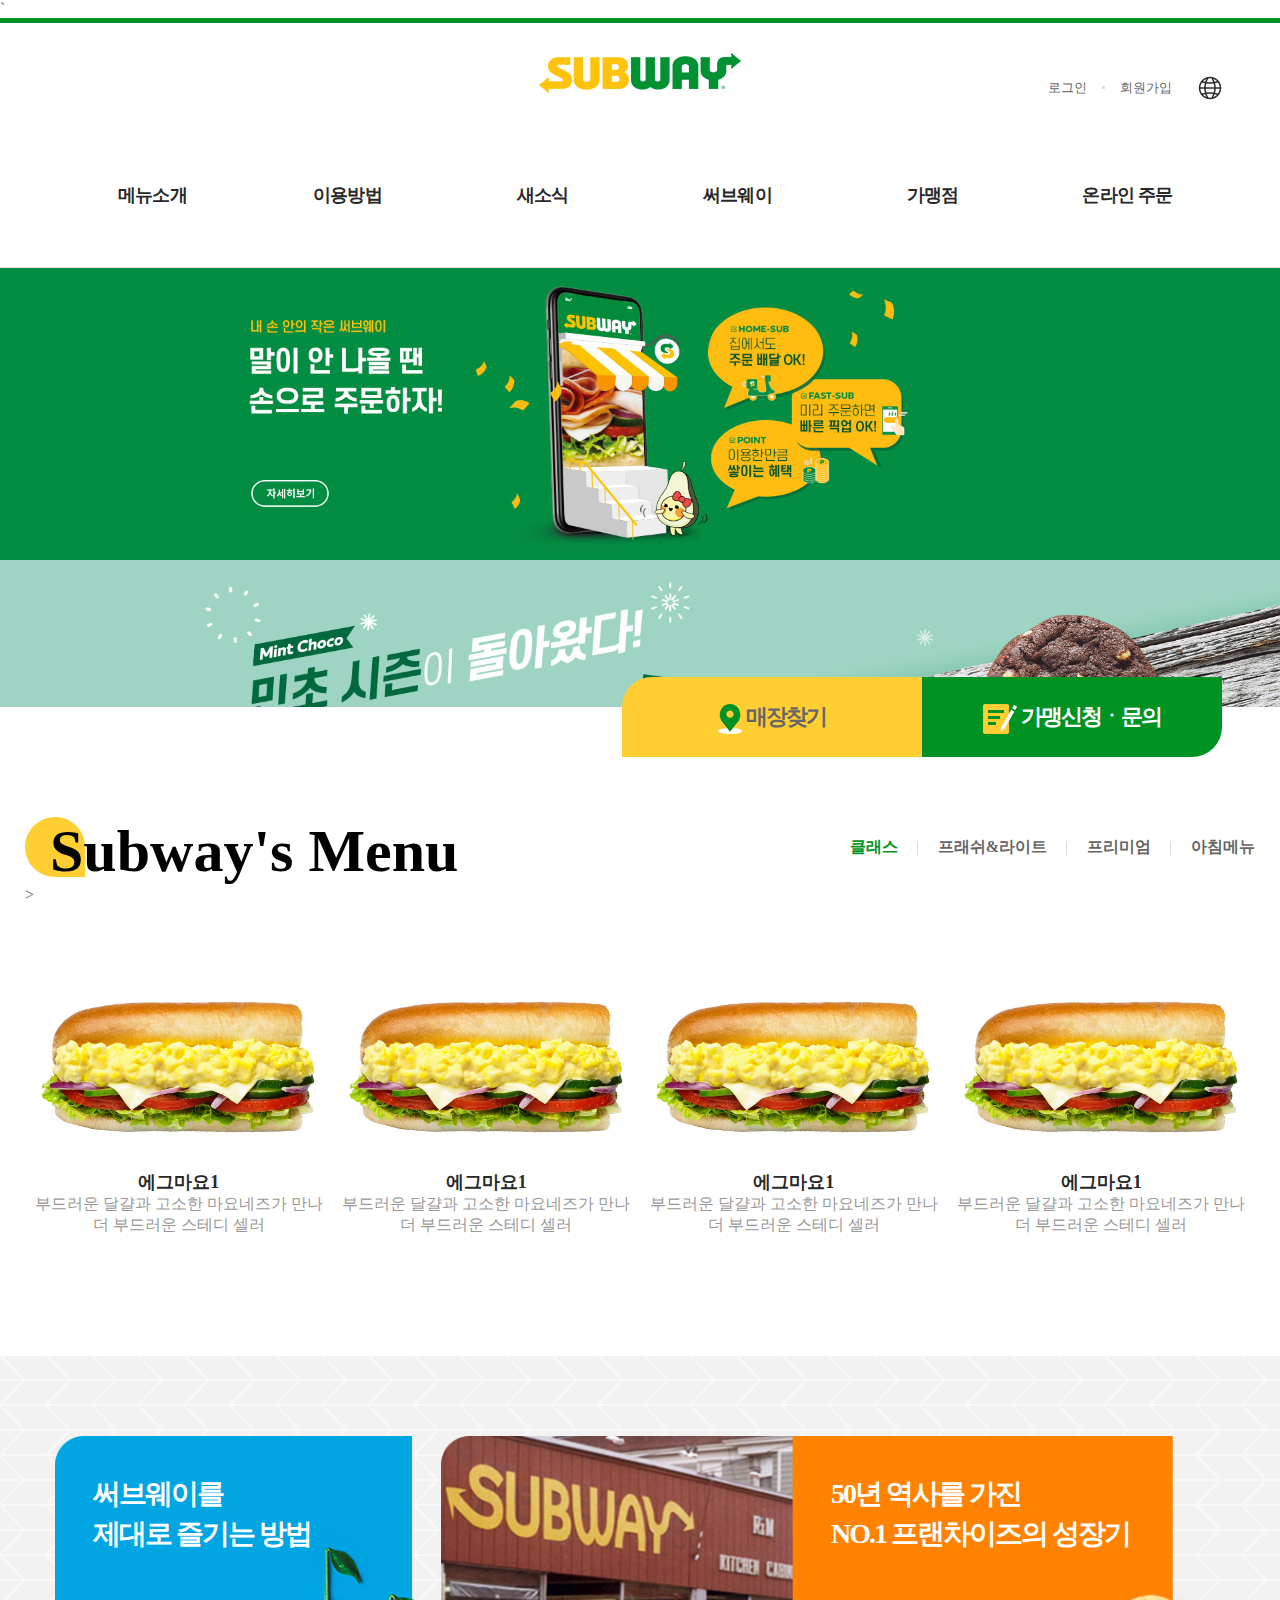
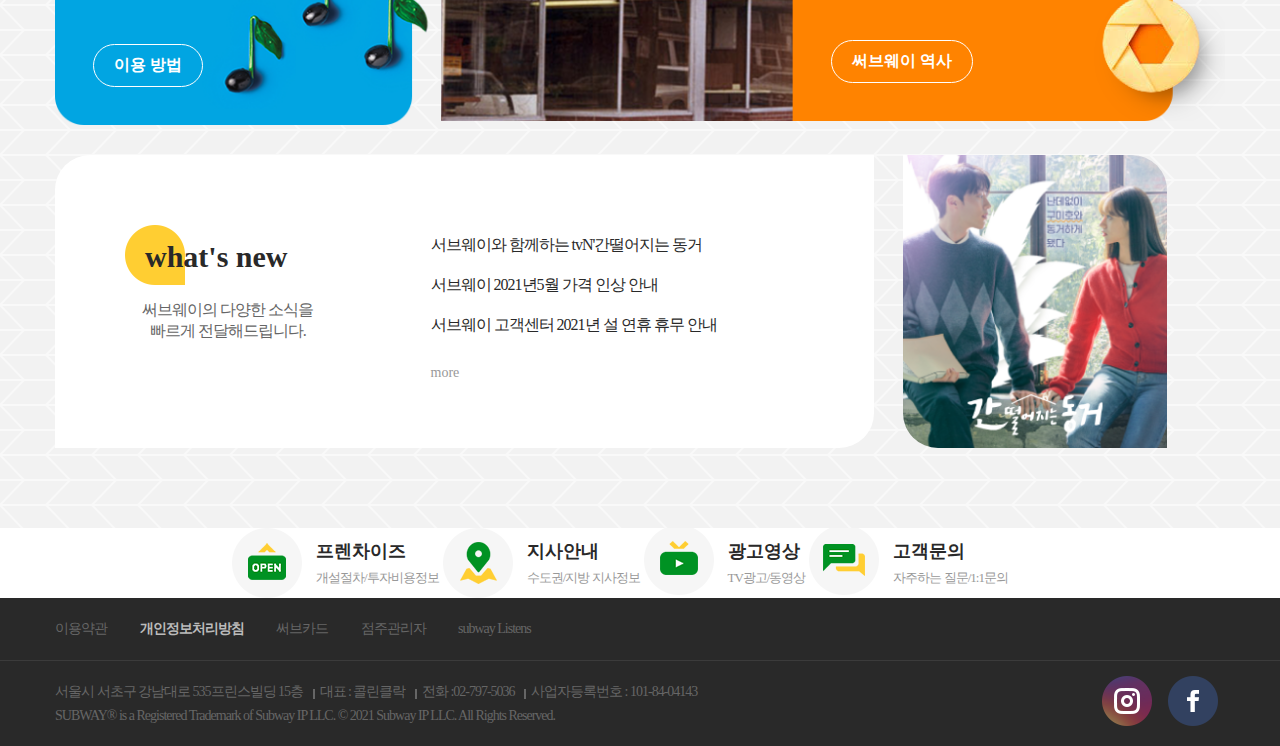
<file: index.html.html>
`<!DOCTYPE html>
<html lang="ko">
<head>
    <meta charset="UTF-8">
    <meta http-equiv="X-UA-Compatible" content="IE=edge">
    <meta name="viewport" content="width=device-width, initial-scale=1.0">
    <title>써브웨이</title>
    <link rel="stylesheet" href="../css/index.css">
</head>
<body>
    <div id="header"> 
        
        <div class="inner">
            <h1><a href="#"><img src="../images/logo_w.png" alt="서브웨이"></a></h1>
            <div class="membership">
               <a href="#">로그인</a>
               <a href="#">회원가입</a>
               <a href="#">
                   <img src="../images/icon_utill_global.png" alt="서브웨이 글로벌 매장">
               </a>

            </div>
          
    
            
        </div>
          <div id="nav">
              <ul class="depth1 inner cf">
                    <li><a href="#">메뉴소개</a>
                        <ul class="depth2">
                            <li><a href="#">샌드위치</a></li>
                            <li><a href="#">랩ㆍ기타</a></li>
                            <li><a href="#">참샐러드</a></li>
                            <li><a href="#">아침메뉴</a></li>
                            <li><a href="#">스마일 썸</a></li>
                            <li><a href="#">단체메뉴</a></li>
                        </ul>
                    </li>
                    <li><a href="#">이용방법</a>
                        <ul class="depth2">
                            <li><a href="#">써브웨이 이용방법</a></li>
                            <li><a href="#">단체메뉴 이용방법</a></li>
                            <li><a href="#">신선한 재료 소개</a></li>
                            <li><a href="#">App 이용방법</a></li>
                        </ul>  
                    </li>
                    <li><a href="#">새소식</a>
                        <ul class="depth2">
                            
                                <li><a href="#">이벤트ㆍ프로모션</a></li>
                                <li><a href="#">뉴스ㆍ공지사항</a></li>
                                <li><a href="#">광고영상</a></li>
                           
                        </ul>
                    </li>
                    <li><a href="#">써브웨이</a>
                        <ul class="depth2">
                            <li><a href="#">써브웨이 역사</a></li>
                            <li><a href="#">써브웨이 약속</a></li>
                            <li><a href="#">샌드위치 아티스트 지원</a></li>
                            <li><a href="#">매장찾기</a></li>
                        </ul>
                    </li>
                    <li><a href="#">가맹점</a>
                        <ul class="depth2">
                            <li><a href="#">써브웨이 프랜차이즈</a></li>
                            <li><a href="#">가맹관련FAQ</a></li>
                            <li><a href="#">가맹신청ㆍ문의</a></li>
                            <li><a href="#">지시안내</a></li>
                            <li><a href="#">사업설명회</a>/li>
                        </ul>
                    </li>
                    <li><a href="#">온라인 주문</a>
                        <ul class="depth2">
                            <li><a href="#">FAST-SUB</a></li>
                            <li><a href="#">HOME-SUB</a></li>
                            <li><a href="#">단체주문</a></li>
                        </ul>
                    </li>
                </ul>   
            <div class="bgbox"></div>
          </div>


           
    </div>
    <div id="main">
        <div class="slideouter">
             <div class="slide slide1">
                 <img src="../images/banner1.jpg.jpg" alt="">
             </div>
             <div class="slide slide2">
                 <img src="../images/banner2.jpg.jpg" alt="">
             </div>
             <div class="slide slide3">
                 <img src="../images/banner3.jpg.png" alt="">
             </div>
             <div class="slide slide4">
                 <img src="../images/banner4.jpg.png" alt="">
             </div>
            <div class="slideinner">
            
            </div>
        </div>
       <div class="store inner">
            <div class="storeinfo cf">'
               <div>
                   <a href="#">
                       <img src="../images/icon_map.png" alt="">
                      <strong> 매장찾기</strong>
                   </a>
               </div>
               <div>
                   <a href="#">
                       <img src="../images/icon_franchise.png" alt="">
                       <strong>가맹신청ㆍ문의</strong>   
                   </a>
               </div>
            </div>
       </div>
        <div class="subwaymenu">  
         <div class="">
            <h2>Subway's Menu</h2>
            <div class="title">
                <ul>
                    <li class="active">클래스</li>
                    <li>프래쉬&amp;라이트</li>
                    <li>프리미엄</li>
                    <li>아침메뉴</li>
                </ul>
                </div>>
                <div class="content">
                    <div class="cont1" >
                        <ul>
                            <li>
                                <a href="#">
                                    <img src="../images/sandwich_cl06.jpg" alt="에그마요"><strong>에그마요1</strong>
                                    <p>부드러운 달걀과 고소한 마요네즈가 만나 더 부드러운 스테디 셀러</p>
                                </a>
                            </li>
                            <li>
                                <a href="#">
                                    <img src="../images/sandwich_cl06.jpg" alt="에그마요"><strong>에그마요1</strong>
                                    <p>부드러운 달걀과 고소한 마요네즈가 만나 더 부드러운 스테디 셀러</p>
                                </a>
                            </li>
                            <li>
                                <a href="#">
                                    <img src="../images/sandwich_cl06.jpg" alt="에그마요"><strong>에그마요1</strong>
                                    <p>부드러운 달걀과 고소한 마요네즈가 만나 더 부드러운 스테디 셀러</p>
                                   
                                </a>
                            </li>
                            <li>
                                <a href="#">
                                    <img src="../images/sandwich_cl06.jpg" alt="에그마요"><strong>에그마요1</strong>
                                    <p>부드러운 달걀과 고소한 마요네즈가 만나 더 부드러운 스테디 셀러</p>
                                </a>
                            </li>
                        </ul>
                    </div>
                    <div class="cont2" >
                        <ul>
                            <li>
                                <a href="#">
                                    <img src="../images/sandwich_cl06.jpg" alt="에그마요"><strong>에그마요2</strong>
                                    <p>부드러운 달걀과 고소한 마요네즈가 만나 더 부드러운 스테디 셀러</p>
                                </a>
                            </li>
                            <li>
                                <a href="#">
                                    <img src="../images/sandwich_cl06.jpg" alt="에그마요"><strong>에그마요2</strong>
                                    <p>부드러운 달걀과 고소한 마요네즈가 만나 더 부드러운 스테디 셀러</p>
                                </a>
                            </li>
                            <li>
                                <a href="#">
                                    <img src="../images/sandwich_cl06.jpg" alt="에그마요"><strong>에그마요2</strong>
                                    <p>부드러운 달걀과 고소한 마요네즈가 만나 더 부드러운 스테디 셀러</p>
                                </a>
                            </li>
                            <li>
                                <a href="#">
                                    <img src="../images/sandwich_cl06.jpg" alt="에그마요"><strong>에그마요2</strong>
                                    <p>부드러운 달걀과 고소한 마요네즈가 만나 더 부드러운 스테디 셀러</p>
                                </a>
                            </li>
                        </ul>
                    </div>
                    <div class="cont3" >
                        <ul>
                            <li>
                                <a href="#">
                                    <img src="../images/sandwich_cl06.jpg" alt="에그마요"><strong>에그마요3</strong>
                                    <p>부드러운 달걀과 고소한 마요네즈가 만나 더 부드러운 스테디 셀러</p>
                                </a>
                            </li>
                            <li>
                                <a href="#">
                                    <img src="../images/sandwich_cl06.jpg" alt="에그마요"><strong>에그마요3</strong>
                                    <p>부드러운 달걀과 고소한 마요네즈가 만나 더 부드러운 스테디 셀러</p>
                                </a>
                            </li>
                            <li>
                                <a href="#">
                                    <img src="../images/sandwich_cl06.jpg" alt="에그마요"><strong>에그마요3</strong>
                                    <p>부드러운 달걀과 고소한 마요네즈가 만나 더 부드러운 스테디 셀러</p>
                                </a>
                            </li>
                            <li>
                                <a href="#">
                                    <img src="../images/sandwich_cl06.jpg" alt="에그마요"><strong>에그마요3</strong>
                                    <p>부드러운 달걀과 고소한 마요네즈가 만나 더 부드러운 스테디 셀러</p>
                                </a>
                            </li>
                        </ul>
                    </div>
                    <div class="cont4">
                        <ul>
                            <li>
                                <a href="#">
                                    <img src="../images/sandwich_cl06.jpg" alt="에그마요"><strong>에그마요4</strong>
                                    <p>부드러운 달걀과 고소한 마요네즈가 만나 더 부드러운 스테디 셀러</p>
                                </a>
                            </li>
                            <li>
                                <a href="#">
                                    <img src="../images/sandwich_cl06.jpg" alt="에그마요"><strong>에그마요4</strong>
                                    <p>부드러운 달걀과 고소한 마요네즈가 만나 더 부드러운 스테디 셀러</p>
                                </a>
                            </li>
                            <li>
                                <a href="#">
                                    <img src="../images/sandwich_cl06.jpg" alt="에그마요"><strong>에그마요4</strong>
                                    <p>부드러운 달걀과 고소한 마요네즈가 만나 더 부드러운 스테디 셀러</p>
                                </a>
                            </li>
                            <li>
                                <a href="#">
                                    <img src="../images/sandwich_cl06.jpg" alt="에그마요"><strong>에그마요4</strong>
                                    <p>부드러운 달걀과 고소한 마요네즈가 만나 더 부드러운 스테디 셀러</p>
                                </a>
                            </li>
                        </ul>
                    </div>
                </div>
            </div>
         </div>
        
        <div class="introduce">
            <div class="inner cf">
                <div class="kim own">
                    <img src="../images/bg_utilization.png" alt="">
                    <p class="tit">써브웨이를 <br>
                        제대로 즐기는 방법</p>
                        <a class="btn" href="#">이용 방법</a>
                </div>
                <div class="kim two">
                    <img src="../images/img_subway_history.png" alt="">
                    <p class="tit">50년 역사를 가진<br> 
                    NO.1 프랜차이즈의 성장기</p>
                    <a class="btn" href="#">써브웨이 역사</a>
                </div>
                <div class="kim three">
                   <div class="what">
                       <h2>what's new</h2>
                       <p>써브웨이의 다양한 소식을 
                           빠르게 전달해드립니다.
                       </p>
                   </div>
                   <div class="new">
                       <ul>
                           <li><a href="#">
                               서브웨이와 함께하는 tvN'간떨어지는 동거
                           </a></li>
                           <li><a href="#">
                                서브웨이 2021년5월 가격 인상 안내
                           </a></li>
                           <li><a href="#">
                                서브웨이 고객센터 2021년 설 연휴 휴무 안내
                           </a></li>
                       </ul>
                       <a href="#" class="more">more</a>
                   </div>

                </div>
                <div class="kim four">
                    <img src="../images/saram.png.png" alt="">

                </div>
            </div>
        </div>
        <div class="about cf">
            <ul class="inner">
               <li>
                   <a href="#">
                       <div class="icon"></div>
                  <div class="text">
                        <strong>프렌차이즈</strong>
                        <p>개설절차/투자비용정보</p>
                  </div>
                </a>
               </li>
                  <li>
                <a href="#">
                    <div class="icon"></div>
                 <div class="text">
                        <strong>지사안내</strong>
                         <p>수도권/지방 지사정보</p>
                </div>
                 </a>
                  </li>
                  <li>
                 <a href="#">
                     <div class="icon"></div>
                <div class="text">
                     
                     <strong>광고영상</strong>
                     <p>TV광고/동영상</p>
                </div>
                </a>
                  </li>
                  <li>
                <a href="#">
                    <div class="icon"></div>
                 <div class="text">
                     
                     <strong>고객문의</strong>
                     <p>자주하는 질문/1:1문의 </p>
                 </div>
                </a>
            </li>
            </ul>

        </div>
</div>
  
    <div id="footer">
        <div class="bottommenu">
            <div class="inner">
         <a href="#">이용약관</a>
         <a href="#"><strong>개인정보처리방침</strong></a>
         <a href="#">써브카드</a>
         <a href="#">점주관리자</a>
         <a href="#">subway Listens</a>
            </div>
        </div>
        <div class="info inner">
           <div>
               <span class="addr">서울시 서초구 강남대로 535프린스빌딩 15층</span>
               <span class="ceo">대표 : 콜린클락</span>
               <span class="tel">전화 :02-797-5036</span>
               <span class="businessNO">사업자등록번호 : 101-84-04143</span>
           </div>
           <div>
            SUBWAY&reg; is a Registered Trademark of Subway IP LLC. &copy; 2021 Subway IP LLC. All Rights Reserved.
           </div>
           <div class="sns">
               <div></div>
               <div></div>
           </div>


        </div>

    </div>
</body>
</html>
</file>
<file: css/index.css>
@charset "utf-8";


* {
    padding:0px; margin:0px; box-sizing:border-box;
}

a{ text-decoration:none; color:inherit;
    list-style: none;
}

ul {
    list-style:none
}


h1 {
    text-align:center;
    padding:30px 0px; 
    }
img {max-width:100%; vertical-align: middle;}

body {
    font-size:16px; color:#666; 
}


.inner {
    max-width:1170px; margin:0 auto; 
}
.cf::after{ 
    content:''; display:block; clear:both
}

#header { 
    border-top:5px solid #009223;
    background-color: #ffffff;
    
      
}
#header .inner {position:relative;}


.membership { position:absolute; top:50px; right:0;color: #666666; font-size: 13px;
}


.membership a {padding:0 15px;
    vertical-align:middle;
    /*높이가 다른 인라인요소들을 중간선에 맞추기 위한 속성*/}


.membership a:last-child { padding: 0 0 0 5px}
.membership a:nth-child(2){ position:relative}

.membership a:nth-child(2)::after{
    content:''; color:#ddd;  
    position:absolute; top:50%;
    left:-3px;
    width:3px; height:3px; background:#ddd;
    margin-top:-1.5px;
}




/* 1단계 메뉴 */
#nav .depth1 { background-color: #ffffff;
                   
}
#nav .depth1 > li {
       
float: left;
width:16.6666%;
text-align:center;
padding:30px 0px;
position:relative;

}

#nav .depth1 > li > a {
display:block;
font-weight:bold;
letter-spacing: -0.72px;
color:#292929;
 font-size:18px;
padding:30px 0px;

}

/*2단계 메뉴*/
#nav .depth2 {
    padding:20px 0px;
    position:absolute;
    top:100%; width:100%; height:0px; overflow:hidden; opacity:0;
    left:0;
    border:0px solid black;
    background-color: #ffffff;
    /* display:none; */
    z-index:99;
    color:#666;
    border-top:1px solid #e5e5e5;
    transition:all 0.3s

}
#nav .depth1:hover > li > .depth2{
    /* display:block; */
    height:244px; opacity:1;
}

#nav .depth1 > li:hover > a {
    color:#009223;
}



#nav .depth2 > li {
    line-height: 2.5em;
    color:#009223;
}

#nav .depth2 > li:hover 
{
    color:#009223;
}


#nav .depth2 > li:hover a {
    text-decoration:underline;
}
#nav {position:relative}
#nav .bgbox {
    width:100%; height:0px;
    background:#fff;
    border-top:1px solid #e5e5e5;
    position:absolute;
    top:100%; z-index:98;
    /* display: none; */
    transition:all 0.3s


}
#nav .depth1:hover + .bgbox {
    /* display:block; */
    height:280px;
}


#main {
    position:relative
}

#main .slideouter img { width: 100%;

}
#main .slideouter {
     height:440px;
     overflow: hidden;
}


#main .store { position:relative; height:80px}
#main .storeinfo {position:absolute;
    top:-30px; right:0;

}
#main .storeinfo > div {
    width:300px; float:left; height:80px;
    text-align:center; 
    font-size: 22px;
    line-height: 80px;
}
#main .storeinfo > div:first-child {
    background-color: #ffce32;
    border-radius: 30px 0 0 0;
}
#main .storeinfo > div:last-child {
    background-color: #009223; color:#fff;
    border-radius: 0 0 30px 0;
}




#main .storeinfo > div > a {display:block;
    height:80px;
    text-align:center;
   font-size: 22px;
   line-height: 80px;
    letter-spacing:-2px;
}


/*서브웨이 메뉴*/
#main .subwaymenu {padding-top: 30px;}
#main .subwaymenu > div { position:relative; max-width: 1230px; margin:0 auto}
#main .subwaymenu h2{
    font-size: 60px;
    background-image: url(../images/bul_tit.png);
    background-repeat: no-repeat;
    padding-left:25px;
    color:#000;
 }

#main .subwaymenu .title {
    
    position:absolute; right:0;
    top:20px;
}
#main .subwaymenu .title li {float:left; 
    font-size: 16px; font-weight:bold;
    padding:0 20px;
    cursor:pointer;  position:relative;
   }

#main .subwaymenu .title li.active {
    color:#009223;
}


#main .subwaymenu .title li:last-child {
    padding-right:0;
}

#main .subwaymenu .title li::after {
    content:'';
    width:1px; height:13px; background-color: #ddd;
    position:absolute; top:5px; right:0;
    
}
#main .subwaymenu .title li:last-child::after {
    display:none;
}


/*메인 subway menu*/
#main .subwaymenu .content { padding:30px 0 100px; }
#main .subwaymenu .content ul { overflow: hidden;}
#main .subwaymenu .content li {
    width:25%; 
    float:left;
    text-align: center;
    padding:20px 0;  
    position: relative;
    overflow:hidden;
   
}
#main .subwaymenu .content li img { transition: all 0.5s;}
#main .subwaymenu .content li strong {
     font-size:18px;
    color:#292929;
    transition:all 0.5s;
}
#main .subwaymenu .content li p {
    font-style: 13px;
    color:#999;
    padding-top:15px 0;
    transition: all 0.5s;    
}
#main .subwaymenu .content > div {
    display: none;
}
#main .subwaymenu .content > div.cont1 {
    display: block;
}







#main .subwaymenu .content li:hover p {
opacity:0;}


#main .subwaymenu .content li:hover strong {

    display:inline-block;
    transform: scale(1.5) translatey(15px);
}
#main .subwaymenu .content li:hover img {
transform: scale(1.2); 
}

#main .subwaymenu .content li:hover::after{
    content:'';
    width:98px; height:98px;
    background-image: url(../images/emm.png); 
    background-repeat:no-repeat;
    position:absolute;
    top:50%; left:50%;
    transform: translate(-50%, -50%);
    opacity:1

}

/*introduce 시작*/

#main .introduce {
    background-image: url(../images/bg_content.gif);
    padding:80px 0;
}

 
    
     #main .introduce .kim {
        float:left;

        background-repeat :no-repeat;
    } 
    
    #main .introduce .own { 
        width:33%; position: relative;
    }

    #main .introduce .kim .btn:hover {
        content:'';
        background:rgba(0,0,0,0.5)
    }
    
    #main .introduce .two {
        width:67%;  position: relative;
    }

    #main .introduce .kim .btn:hover {
        content:'';
        background:rgba(0,0,0,0.5)
    }
    
    #main .introduce .three {

        width:70%; overflow:hidden;
        background-color: #fff;
        height:292.5px;
        border-radius:35px 0 35px 0 ;
        margin-top: 30px;
        padding:70px;

    }

    #main .introduce .three .what {
        width:45%; float:left;
        padding-right: 100px;
    }
    
    #main .introduce .three .what h2 {
        font-size: 30px; color:#292929;
        background-image: url(../images/bul_tit.png);
        background-repeat: no-repeat;
        height:60px; padding:15px 0 0 20px;
        
    }

    #main .introduce .three .what p {
        /* font-size:16px; color:#666; */
        text-align:center;
        letter-spacing:-1px;
        padding:15px
    }



   #main .introduce .three .new {
       width:55%; float:left;
       

   }
   #main .introduce .three .new li {
       color:#292929;
    line-height:2.5em;
    letter-spacing: -1px;
   

   }
   
   
   
   #main .introduce .three .new li > a:hover {
       color:#009223;
      
   }
   #main .introduce .three .new li > a {
       position:relative;
   }

   #main .introduce .three .new li > a::after {
       content:'';
       width:0%; height:1px; background-color: #009223;
       position:absolute; left:0; bottom:0;
       transition:all 0.5s;
   }
   #main .introduce .three .new li:hover > a::after{
       width:100%; 
   }

   #main .introduce .three .new > a {
       font-size: 14px; 
        color:#999;
        display:inline-block;
        padding-top:20px;
   }
  
    
    #main .introduce .four {

        width:22.5%; margin:30px 5% 0 2.5%;
        /* border-radius: 0 30px 0 30px;
        overflow:hidden */
    }

    #main .introduce .four img {
        border-radius: 0 35px 0 35px;

    }


    #main .introduce .kim .tit {
        font-size: 28px; 
        font-weight: bold;
        line-height : 40px;
        letter-spacing: -2px;
        color:#fff;
        margin-bottom:100px;
        position: absolute; top:38px; left:38px;
    }
    #main .introduce .two .tit {
        left:390px

    }
    #main .introduce .kim .btn{
        color:#fff;
        position:absolute; bottom:38px; left:38;
        border:1px solid #fff;
        display: inline-block;
        padding:10px 20px;
        border-radius:50px;
        font-weight: bold   ;
        
    }


    #main .introduce .two .btn {
        left:390px;
    }

/* 써브웨이 안내 */
#main .about .inner {
overflow: hidden; 
padding:40px 0px;
text-align:center; padding:0 20px;
}
#main .about li {
     /* float:left; width:25%;  */
     display:inline-block;
   
}
#main .about li:last-child {
    padding-right:40px;
}
#main .about li .icon {
    width:70px; height:70px;
    background-image: url(../images/icon_quickmenu.png);
    display:inline-block;
    vertical-align:middle;
    margin-right:10px;
}
#main .about li .text {
    display:inline-block;
    vertical-align:middle;
    text-align:left;

}


#main .about li .text strong {
    font-size: 18px;
    color:#292929;
}
#main .about li .text p {
    font-size:13px;
    color:#999;
    margin-top:6px;
    letter-spacing:-1px;
}
#main .about li:first-child .icon {
    background-position:0 0;

}
#main .about li:nth-child(2) .icon {
    background-position:-70px 0;
}
#main .about li:nth-child(3) .icon {
    background-position:-140px 0;
}
#main .about li:last-child .icon {
    background-position:-210px 0;
}







    
    
    #footer {
        background:#292929; font-size:14px;
        letter-spacing: -1px;
    }
    
    #footer .bottommenu {
        border-bottom:1px solid #3b3b3b;
        padding:22px 0;

    }

    #footer .bottommenu a {
        padding-right: 30px;;
      
    }
    #footer .bottommenu strong {
        color:#bbb;
    }
    #footer .info {
        padding:22px 0;
        position:relative;
    }
    #footer .info > div:first-child {
        margin-bottom:7px;
    }

    #footer .info .sns {
        position:absolute;
        top:50%; right:0;
        transform:translatey(-50%); right:0;
    }
    #footer .info .sns > div {
        width:50px; height:50px; display:inline-block;
         margin:0 7px; 
     
        
    }
    #footer .info .sns > div:first-child{
        background-image: url(../images/icon_sns_instar.png);
       
    }
    #footer .info .sns > div:last-child {
        background-image: url(../images/icon_sns_facebook.png);
    }
    #footer .info .sns > div:hover {
        background-position: -50px 0;}

    #footer .info > div:first-child span {
        padding:0 7px; position:relative;
    }
    #footer .info > div:first-child span.addr {
        padding-left:0;
    }
    #footer .info > div:first-child span::after {
        content:'';
        position:absolute;
        left:0;
        top:5px;
        width:2px;
        height:10px;
        background-color:#666;
    }
    #footer .info > div:first-child span.addr::after {
        display:none;
    }
</file>
